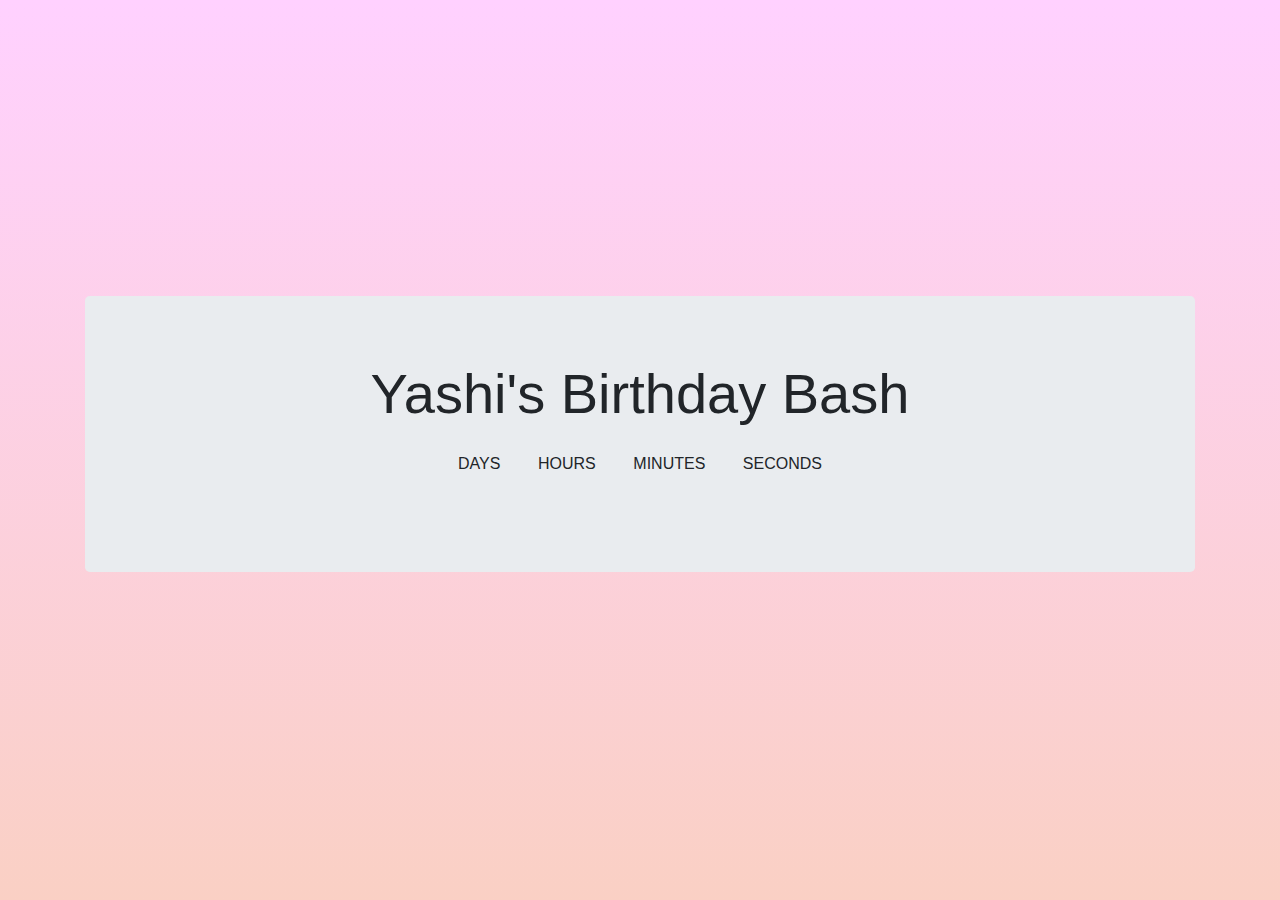
<file: index.html>
<html>
<head>
<meta charset="UTF-8" />
    <meta name="viewport" content="width=device-width, initial-scale=1.0" />
    <meta http-equiv="X-UA-Compatible" content="ie=edge" />
<title>Yaa Yaa's_BIrthday</title>
<link
      rel="stylesheet"
      href="https://stackpath.bootstrapcdn.com/bootstrap/4.4.1/css/bootstrap.min.css"
      integrity="sha384-Vkoo8x4CGsO3+Hhxv8T/Q5PaXtkKtu6ug5TOeNV6gBiFeWPGFN9MuhOf23Q9Ifjh"
      crossorigin="anonymous"
    />
    <link rel="stylesheet" href="CSS/style.css" />
</head>
  <body>
    <div class="container">
      <div class="jumbotron">
        <h1 class=" display-4" id="head">Yashi's Birthday Bash</h1>
        <ul class="lead">
          <li><span id="days"></span>days</li>
          <li><span id="hours"></span>Hours</li>
          <li><span id="minutes"></span>Minutes</li>
          <li><span id="seconds"></span>Seconds</li>
        </ul>
        <div class="container">
          <div id="btns"></div>
        </div>
      </div>
    </div>

<script
      src="https://code.jquery.com/jquery-3.4.1.slim.min.js"
      integrity="sha384-J6qa4849blE2+poT4WnyKhv5vZF5SrPo0iEjwBvKU7imGFAV0wwj1yYfoRSJoZ+n"
      crossorigin="anonymous"
    ></script>
    <script
      src="https://cdn.jsdelivr.net/npm/popper.js@1.16.0/dist/umd/popper.min.js"
      integrity="sha384-Q6E9RHvbIyZFJoft+2mJbHaEWldlvI9IOYy5n3zV9zzTtmI3UksdQRVvoxMfooAo"
      crossorigin="anonymous"
    ></script>
    <script
      src="https://stackpath.bootstrapcdn.com/bootstrap/4.4.1/js/bootstrap.min.js"
      integrity="sha384-wfSDF2E50Y2D1uUdj0O3uMBJnjuUD4Ih7YwaYd1iqfktj0Uod8GCExl3Og8ifwB6"
      crossorigin="anonymous"
    ></script>

    <!-- External script -->
    <script src="Date/app.js"></script>
</body>
</html>
</file>
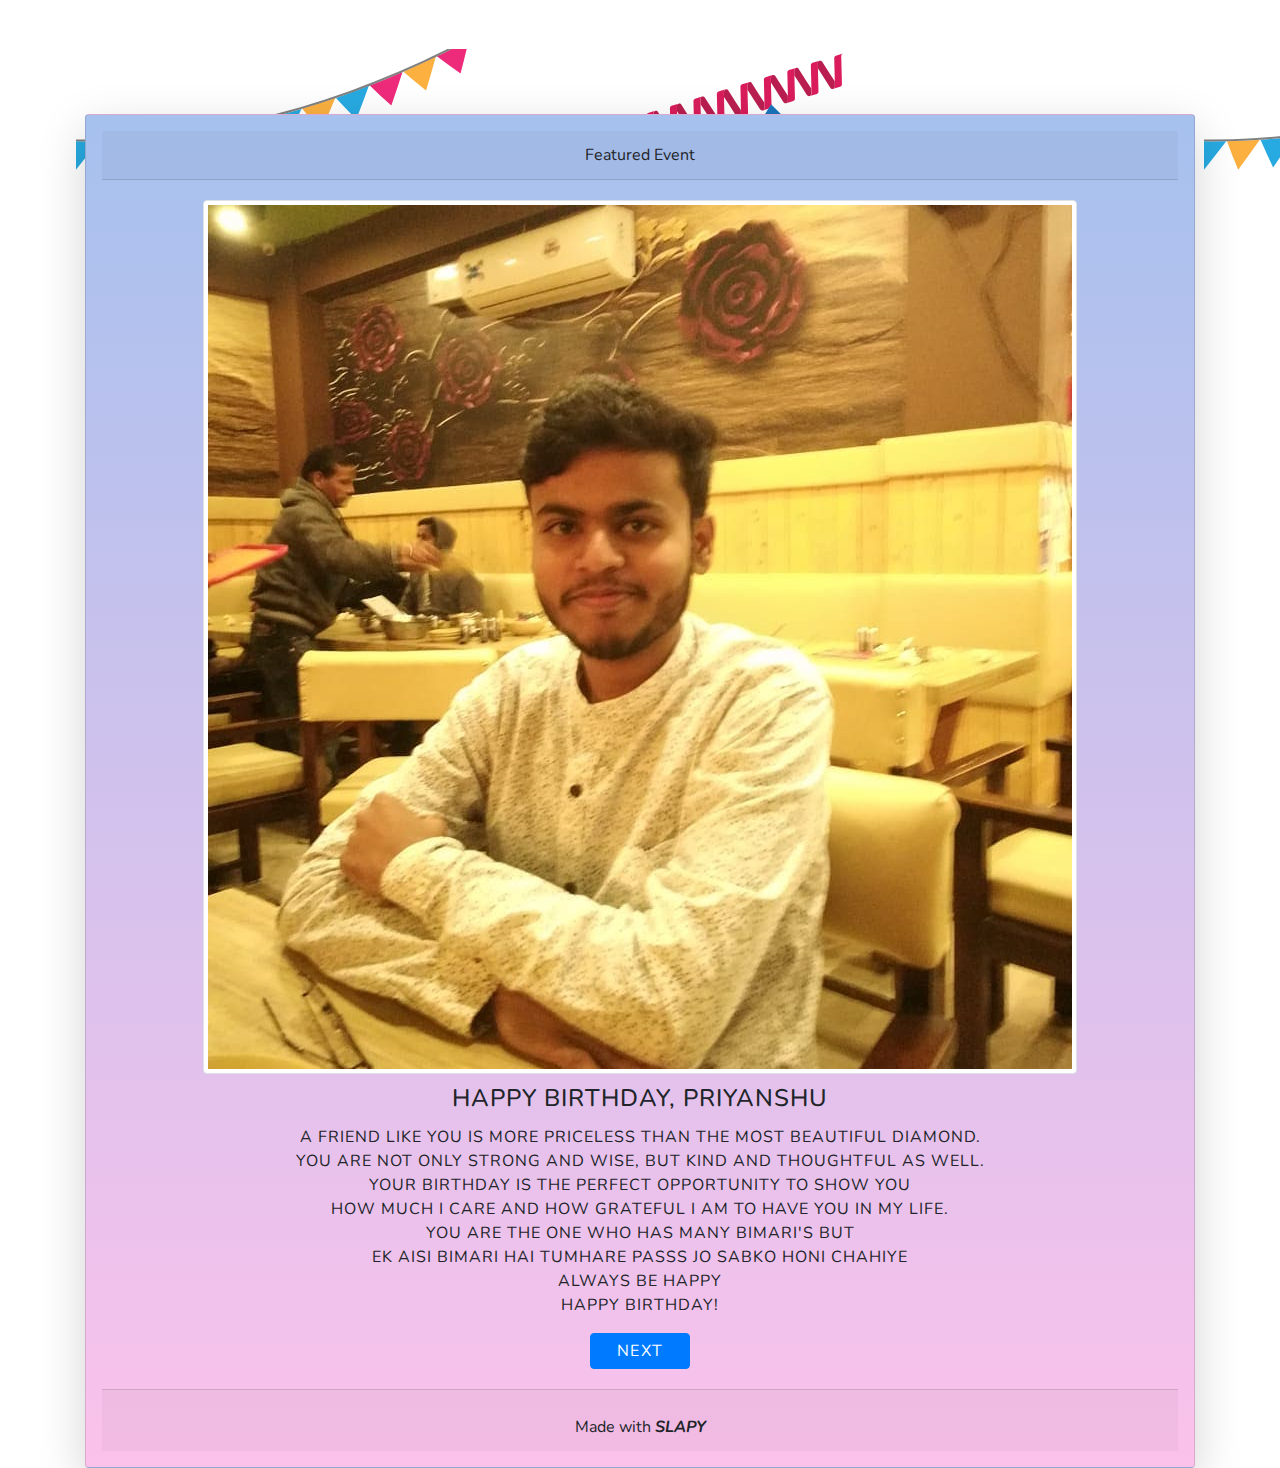
<file: wish-card/index.html>
<!DOCTYPE html>
<html lang="en">
  <head>
    <meta charset="UTF-8" />
    <meta name="viewport" content="width=device-width, initial-scale=1.0" />
    <meta http-equiv="X-UA-Compatible" content="ie=edge" />
    <title>Wishesh For Priyanshi</title>
    <link
      href="https://fonts.googleapis.com/css?family=Nunito:300,400,600"
      rel="stylesheet"
    />

    <!-- Bootstrap Stylesheet CDN -->
    <link
      rel="stylesheet"
      href="https://stackpath.bootstrapcdn.com/bootstrap/4.4.1/css/bootstrap.min.css"
      integrity="sha384-Vkoo8x4CGsO3+Hhxv8T/Q5PaXtkKtu6ug5TOeNV6gBiFeWPGFN9MuhOf23Q9Ifjh"
      crossorigin="anonymous"
    />
    <link rel="stylesheet" href="css/card1.css" />
  </head>

  <body>
    <embed src="Priyanshi.mp3" loop="true" autostart="true" width="2"
         height="0">
    <div class="container-fluid svg-size">
      <section class="container full-templ">
        <div
          class="card text-center shadow-lg p-3 mb-5 bg-white
                    rounded"
        >
          <div class="card-header">
            Featured Event
          </div>
          <div class="card-body">
            <div class="text-center">
              <img id="ishupic"
                src="../wish-card/img/ishu.jpg"
                class="img-responsive img-thumbnail"
                alt="Profile image of Ishu Gautam"
              />
            </div>
            <h4 class="card-title">Happy Birthday, Priyanshu</h4>
            <p class="card-text">
              A friend like you is more priceless than the most beautiful diamond.<br>
               You are not only strong and wise, but kind and thoughtful as well. <br>
               Your birthday is the perfect opportunity to show you <br>
               how much I care and how grateful I am to have you in my life. <br>
               You Are the one who has many Bimari's But <br>
               Ek aisi Bimari HAi tumhare Passs Jo sabko Honi Chahiye<br>
               Always Be Happy<br>
               Happy birthday!
            </p>
            <a
              href="../Website 2/index.html"
              class="btn btn-primary width-100"
              >Next</a
            >
          </div>
          <div class="card-footer">
            Made with <strong><i>SLAPY<i><strong>
          </div>
        </div>
      </section>
    </div>
    <!-- Bootstrap CDN -->
    <script
      src="https://code.jquery.com/jquery-3.4.1.slim.min.js"
      integrity="sha384-J6qa4849blE2+poT4WnyKhv5vZF5SrPo0iEjwBvKU7imGFAV0wwj1yYfoRSJoZ+n"
      crossorigin="anonymous"
    ></script>
    <script
      src="https://cdn.jsdelivr.net/npm/popper.js@1.16.0/dist/umd/popper.min.js"
      integrity="sha384-Q6E9RHvbIyZFJoft+2mJbHaEWldlvI9IOYy5n3zV9zzTtmI3UksdQRVvoxMfooAo"
      crossorigin="anonymous"
    ></script>
    <script
      src="https://stackpath.bootstrapcdn.com/bootstrap/4.4.1/js/bootstrap.min.js"
      integrity="sha384-wfSDF2E50Y2D1uUdj0O3uMBJnjuUD4Ih7YwaYd1iqfktj0Uod8GCExl3Og8ifwB6"
      crossorigin="anonymous"
    ></script>
  </body>
</html>
</file>
<file: CSS/style.css>
/* prefiex css */
*,
:before,
:after {
  box-sizing: border-box;
  margin: 0;
  padding: 0;
}
html {
  height: 100%;
  margin: 0;
}
.textOnColor {
  color: rgb(255, 255, 255);
}

.textOnColor:hover {
  color: rgb(255, 255, 255);
  text-decoration: none;
}

/* body part */

body {
  height: 100%;
  background: linear-gradient(to top, #fad0c4 0%, #ffd1ff 100%);
  display: flex;
  display: -webkit-box;
  display: -ms-flexbox;
  align-items: center;
  -webkit-box-align: center;
  -ms-flex-align: center;
}

.container {
  margin: 0 auto;
  text-align: center;
}

li {
  display: inline-block;
  font-size: 1rem;
  list-style-type: none;
  padding: 1rem;
  text-transform: uppercase;
}

li span {
  display: block;
  font-size: 4.2rem;
}
</file>
<file: wish-card/css/card1.css>
body {
  font-family: 'Nunito', Helvetica, sans-serif !important;
  text-rendering: optimizeLegibility !important;
  -webkit-font-smoothing: antialiased !important;
  -webkit-text-size-adjust: 100% !important;
  -webkit-tap-highlight-color: rgba(0, 0, 0, 0);
}
.container {
  padding-top: 50px;
}
.svg-size {
  background: url(../img/banner-1.svg) bottom;
  height: 850px;
  width: 100%;
  zoom: 100%;
  background-position-y: 25px;
  position: absolute;
}
.card {
  background-image: linear-gradient(to top, #fbc2eb 0%, #a6c1ee 100%);
}

.width-100 {
  width: 100px;
  line-height: normal;
  text-transform: uppercase;
  letter-spacing: 1.5px;
}

.full-templ {
  margin-top: 40px;
}
.image-responsive {
  height: 100%;
  width: 100%;
}
.card-title {
  padding-top: 10px;
}
.card-title,
.card-text {
  text-transform: uppercase;
  letter-spacing: 1px;
}
.card-footer {
  padding-top: 25px;
}
#yashipic{
  height:150px;
  width:150px;
}
</file>
